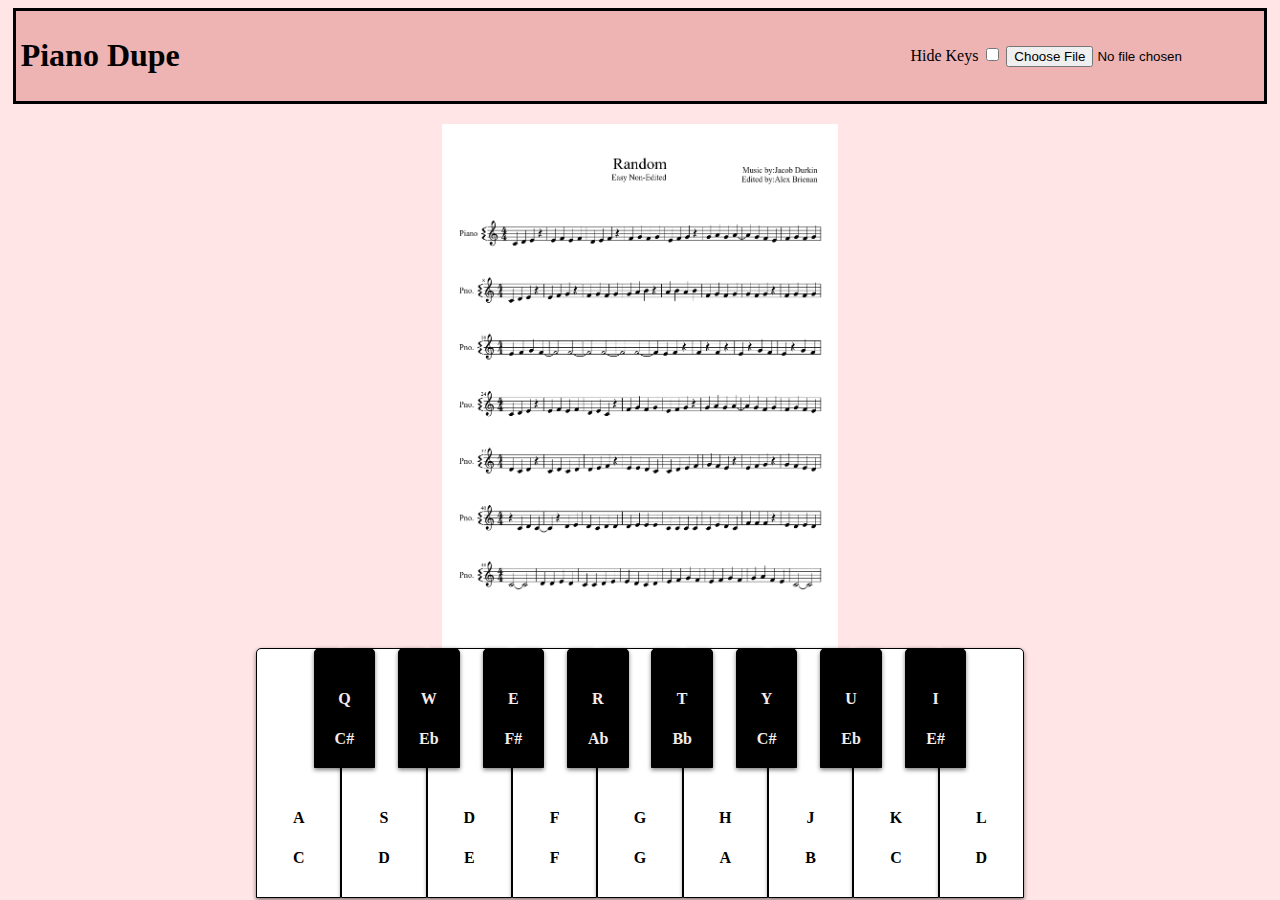
<file: index.html>
<!DOCTYPE html>
<html>

<head>
  <title>Piano Dupe</title>
  <link rel="stylesheet" href="./style.css">
  <script src="./script.js"></script>
</head>

<body>
  <div id="navbar">
    <h1>Piano Dupe</h1>
    <div>
      <label for="hide-keys">Hide Keys</label>
      <input type="checkbox" id="show-keys" onclick="showHideLabels()"></input>
      <input id="upload-sheet-music" type="file"></input>
    </div>
  </div>

  <div id="sheet-music-container">
    <div id="sheet-music-pic-container">
      <img id="sheet-music-pic" src="imgs/sheet_music.png" />
    </div>
  </div>

  <div id="piano-keys-container">
    <div id="white-keys-container">
      <div id="C" class="piano white-keys">
        <div class="white-keys-label">
          <h4 class="key-label keyboard">A</h4>
          <h4 class="key-label piano-note">C</h4>
        </div>
      </div>
      <div id="D" class="piano white-keys">
        <div class="white-keys-label">
          <h4 class="key-label keyboard">S</h4>
          <h4 class="key-label piano-note">D</h4>
        </div>
      </div>
      <div id="E" class="piano white-keys">
        <div class="white-keys-label">
          <h4 class="key-label keyboard">D</h4>
          <h4 class="key-label piano-note">E</h4>
        </div>
      </div>
      <div id="F" class="piano white-keys">
        <div class="white-keys-label">
          <h4 class="key-label keyboard">F</h4>
          <h4 class="key-label piano-note">F</h4>
        </div>
      </div>
      <div id="G" class="piano white-keys">
        <div class="white-keys-label">
          <h4 class="key-label keyboard">G</h4>
          <h4 class="key-label piano-note">G</h4>
        </div>
      </div>
      <div id="A" class="piano white-keys">
        <div class="white-keys-label">
          <h4 class="key-label keyboard">H</h4>
          <h4 class="key-label piano-note">A</h4>
        </div>
      </div>
      <div id="B" class="piano white-keys">
        <div class="white-keys-label">
          <h4 class="key-label keyboard">J</h4>
          <h4 class="key-label piano-note">B</h4>
        </div>
      </div>
      <div id="C" class="piano white-keys">
        <div class="white-keys-label">
          <h4 class="key-label keyboard">K</h4>
          <h4 class="key-label piano-note">C</h4>
        </div>
      </div>
      <div id="D" class="piano white-keys">
        <div class="white-keys-label">
          <h4 class="key-label keyboard">L</h4>
          <h4 class="key-label piano-note">D</h4>
        </div>
      </div>
    </div>
    <div id="black-keys-container">
      <div id="csharp" class="piano black-keys">
        <h4 class="key-label keyboard">Q</h4>
        <h4 class="key-label piano-note">C#</h4>
      </div>
      <div id="eb" class="piano black-keys">
        <h4 class="key-label keyboard">W</h4>
        <h4 class="key-label piano-note">Eb</h4>
      </div>
      <div id="fsharp" class="piano black-keys">
        <h4 class="key-label keyboard">E</h4>
        <h4 class="key-label piano-note">F#</h4>
      </div>
      <div id="ab" class="piano black-keys">
        <h4 class="key-label keyboard">R</h4>
        <h4 class="key-label piano-note">Ab</h4>
      </div>
      <div id="bb" class="piano black-keys">
        <h4 class="key-label keyboard">T</h4>
        <h4 class="key-label piano-note">Bb</h4>
      </div>
      <div id="bb" class="piano black-keys">
        <h4 class="key-label keyboard">Y</h4>
        <h4 class="key-label piano-note">C#</h4>
      </div>
      <div id="csharp" class="piano black-keys">
        <h4 class="key-label keyboard">U</h4>
        <h4 class="key-label piano-note">Eb</h4>
      </div>
      <div id="eb" class="piano black-keys">
        <h4 class="key-label keyboard">I</h4>
        <h4 class="key-label piano-note">E#</h4>
      </div>
    </div>
  </div>
  </div>
</body>

</html>
</file>
<file: style.css>
html {
  height: 100%;
  width: 100%;
}

body {
  background-color: #ffe5e5;
  display: flex;
  justify-content: center;
  align-items: center;
  flex-direction: column;
}

/* Navbar */
#navbar {
  /* Change background color */
  background-color: #eeb4b4;
  border-style: solid;
  padding: 5px;

  /* Order navbar elements */
  display: flex;
  align-items: center;
  justify-content: space-between;
  width: 98%;
}

/* Sheet Music Container */
#sheet-music-pic-container {
  /* Move div and place div in center of page */
  display: flex;
  justify-content: center;
  overflow-y: scroll;
  max-height: 40%;
  height: 600px;
}

#sheet-music-pic {
  /* Change size of image */
  height: auto;
  margin: 20px 0px 20px 0px;
}

/* Piano Keys Containter */
#piano-keys-container {
  display: flex;
  flex-direction: row;
  align-items: center;
  justify-content: center;
  position: absolute;
  top: 72%;
  width: 60%;
}

.piano {
  border: 1px solid black;
  /* Add padding around label */
  padding: 20px;
}

#white-keys-container {
  display: flex;
  flex-direction: row;
  position: absolute;
  top: 0px;
  left: 0px;
  height: 250px;
  width: 100%;
  text-align: center;
}

#black-keys-container {
  z-index: 1;
  display: flex;
  flex-direction: row;
  position: absolute;
  top: 0px;
  left: 7.5%;
  width: 85%;
  text-align: center;
  height: 120px;
  justify-content: space-between;
}

.black-keys {
  /* Change background color */
  background-color: black;
  width: 3%;
  text-align: center;
  margin: 0px;
  border-radius: 5px 5px 0 0;
  box-shadow: 0px 2px 4px rgba(0, 0, 0, 0.5);

}

.white-keys {
  /* Change background-color */
  background-color: #ffffff;
  width: 20%;
  display: flex;
  flex-direction: column;
  justify-content: center;
  align-items: center;
  border-radius: 5px 5px 0 0;
  box-shadow: 0px 2px 4px rgba(0, 0, 0, 0.5);

}

/* Change black keys label */
.black-keys>h4 {
  /* Change label color */
  color: #f3ecec;
}

/* Change white keys label */
.white-keys>h4 {
  /* Change label color */
  color: #050505;
  text-align: center;
}

.white-keys-label {
  position: absolute;
  bottom: 10px;
  text-align: center;
}
</file>
